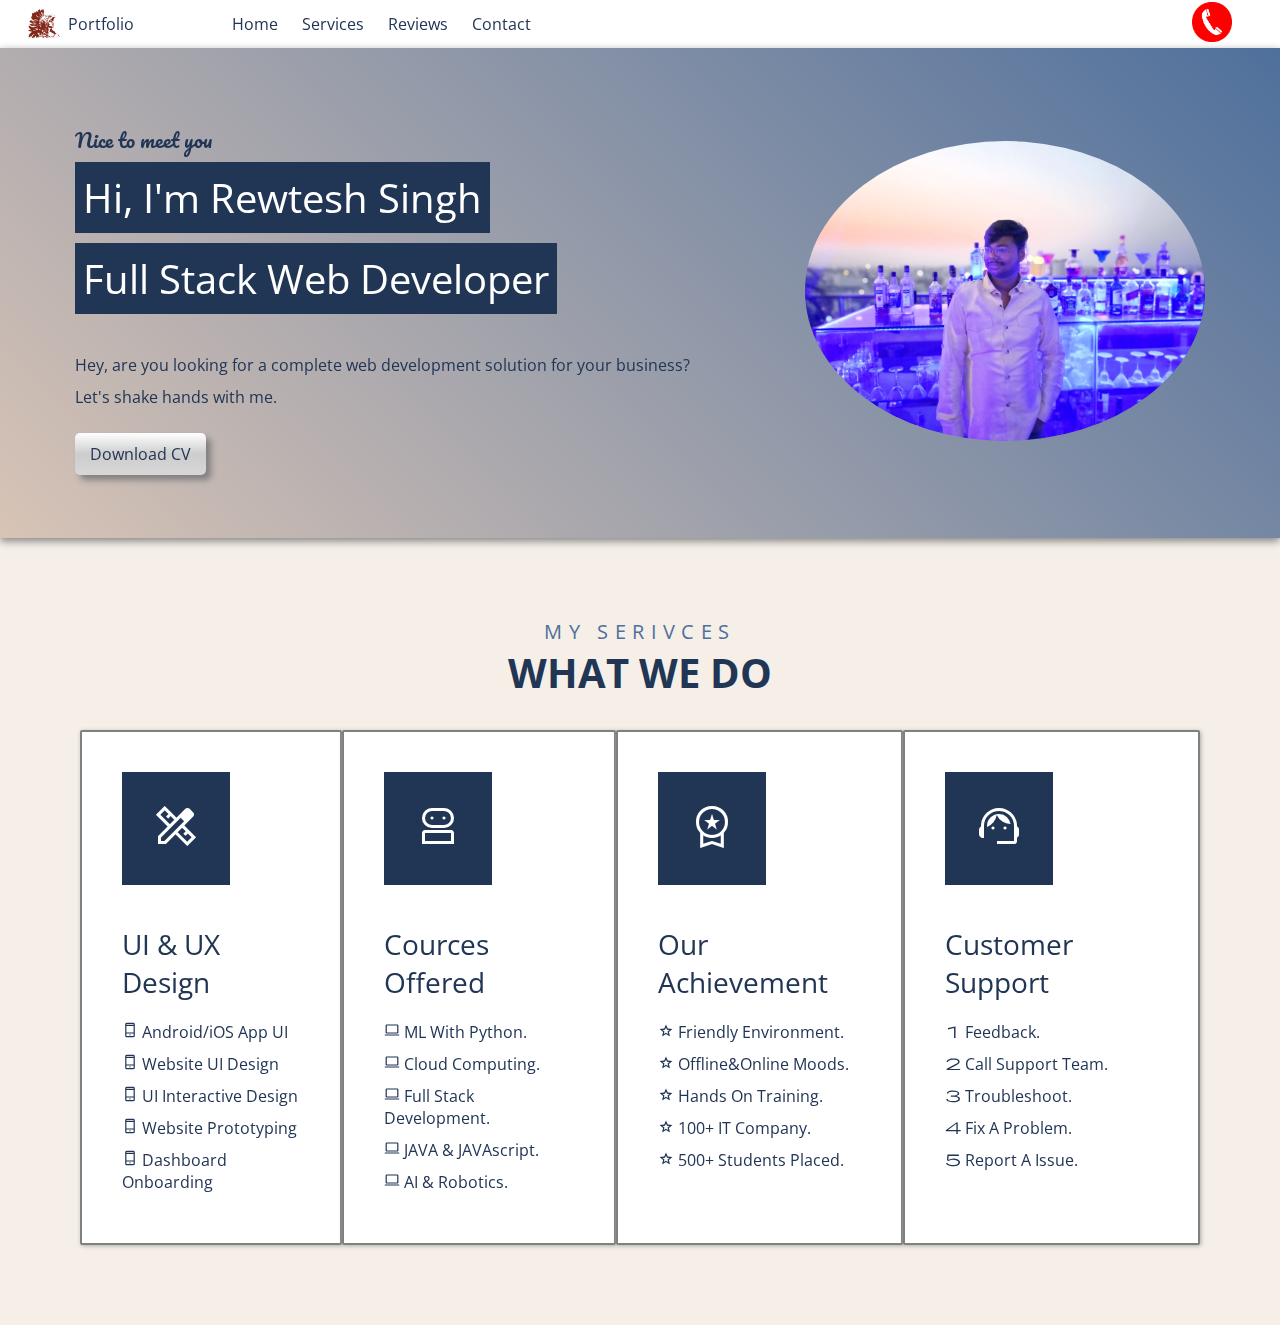
<file: index.html>
<!DOCTYPE html>
<html lang="en">
<head>
    <!-- Meta Tags -->
    <meta charset="UTF-8">
    <meta http-equiv="X-UA-Compatible" content="IE=edge">
    <meta name="viewport" content="width=device-width, initial-scale=1.0">
    
    <!-- Title -->
    <title>Rewtesh Singh Portfolio</title>
    
    <!-- Fonts -->
    <link rel="preconnect" href="https://fonts.googleapis.com">
    <link rel="preconnect" href="https://fonts.gstatic.com" crossorigin>
    <link href="https://fonts.googleapis.com/css2?family=Open+Sans:wght@600&display=swap" rel="stylesheet">
    <link href="https://fonts.googleapis.com/css2?family=Pacifico&display=swap" rel="stylesheet">

    <!-- Icons -->
    <link rel="stylesheet" href="https://fonts.googleapis.com/css2?family=Material+Symbols+Outlined:opsz,wght,FILL,GRAD@48,400,0,0" />
    <link rel="stylesheet" href="https://fonts.googleapis.com/css2?family=Material+Symbols+Outlined:opsz,wght,FILL,GRAD@48,400,0,0" />
    <link rel="stylesheet" href="https://fonts.googleapis.com/css2?family=Material+Symbols+Outlined:opsz,wght,FILL,GRAD@48,400,0,0" />
    <link rel="stylesheet" href="https://fonts.googleapis.com/css2?family=Material+Symbols+Outlined:opsz,wght,FILL,GRAD@20..48,100..700,0..1,-50..200" />
    <!-- Styles -->
    <link rel="stylesheet" href="style/day4.css">
</head>
<body>
    <div class="navigation">
        <div class="logo">
            <img class="logoImage" src="style/logo.png" alt="">
            <!-- <span class="logoTitle">Portfolio</span> -->
            <a href="#"><span class="logoTitle">Portfolio</span></a>
        </div>

        <div class="menuItems">
            <a href="#"><span class="menuItem">Home</span></a>
            <a href="#"><span class="menuItem">Services</span></a>
            <a href="#"><span class="menuItem">Reviews</span></a>
            <a href="#"><span class="menuItem">Contact</span></a>
        </div>

        <div class="contact">
            <a class="contactButton" href="#">
                <img class="contactImage" src="style/call.png" alt="">
            </a>
        </div>
    </div>

    <div class="banner">
        <div class="bannerLeft">
            <div class="greeting">
                Nice to meet you
            </div>
            <div class="title">
                <div class="titleSpan">
                    Hi, I'm Rewtesh Singh
                </div>                                
                <div class="titleSpan">
                    Full Stack Web Developer
                </div>
            </div>
            <div class="description">
                Hey, are you looking for a complete web development
                solution for your business? 
                Let's shake hands with me.
            </div>
            <div class="showCV">
                <a href="#" class="showCVButton">
                    Download CV
                </a>
            </div>
        </div>

        <div class="bannerRight">
            <img class="bannerImage" src="style/IMG20230305185233.jpg" alt="">
        </div>
    </div>

    <div class="services">
        <!-- Service Text Headings -->
        <div class="serviceText">
            <!-- service text sub-heading -->
            <div class="textSubHeading">My Serivces</div>

            <!-- Service text heading -->
            <div class="textHeading">What we do</div>
        </div>

        <!-- Service Cards -->
        <div class="serviceCards">
            <div class="serviceCard">
                <div class="serviceIconDiv">
                    <span class="serviceIcon material-symbols-outlined">
                        design_services
                        </span>
                </div>
                <div class="serviceTitle">UI & UX Design</div>
                <div class="serviceFeatures">
                    <div class="serviceFeature">
                        <span class="serviceFeatureIcon material-symbols-outlined">
                            phone_iphone
                        </span>
                        <span class="serviceFeatureText">Android/iOS App UI</span>
                    </div>
                    <div class="serviceFeature">
                        <span class="serviceFeatureIcon material-symbols-outlined">
                            phone_iphone
                        </span>
                        <span class="serviceFeatureText">Website UI Design</span>
                    </div>
                    <div class="serviceFeature">
                        <span class="serviceFeatureIcon material-symbols-outlined">
                            phone_iphone
                        </span>
                        <span class="serviceFeatureText">UI Interactive Design</span>
                    </div>
                    <div class="serviceFeature">
                        <span class="serviceFeatureIcon material-symbols-outlined">
                            phone_iphone
                        </span>
                        <span class="serviceFeatureText">Website Prototyping</span>
                    </div>
                    <div class="serviceFeature">
                        <span class="serviceFeatureIcon material-symbols-outlined">
                            phone_iphone
                        </span>
                        <span class="serviceFeatureText">Dashboard Onboarding</span>
                    </div>
                </div>
            </div>

            <div class="serviceCard">
                <div class="serviceIconDiv">
                    <span class="serviceIcon material-symbols-outlined">
                        robot_2
                        </span>
                </div>
                <div class="serviceTitle">Cources Offered</div>
                <div class="serviceFeatures">
                    <div class="serviceFeature">
                        <span class="serviceFeatureIcon material-symbols-outlined">
                            computer
                        </span>
                        <span class="serviceFeatureText">ML With Python.</span>
                    </div>
                    <div class="serviceFeature">
                        <span class="serviceFeatureIcon material-symbols-outlined">
                            computer 
                        </span>
                        <span class="serviceFeatureText">Cloud Computing.</span>
                    </div>
                    <div class="serviceFeature">
                        <span class="serviceFeatureIcon material-symbols-outlined">
                            computer 
                        </span>
                        <span class="serviceFeatureText">Full Stack Development.</span>
                    </div>
                    <div class="serviceFeature">
                        <span class="serviceFeatureIcon material-symbols-outlined">
                            computer 
                        </span>
                        <span class="serviceFeatureText">JAVA & JAVAscript.</span>
                    </div>
                    <div class="serviceFeature">
                        <span class="serviceFeatureIcon material-symbols-outlined">
                            computer 
                        </span>
                        <span class="serviceFeatureText">AI & Robotics.</span>
                    </div>
                </div>
            </div>
            <div class="serviceCard">
                <div class="serviceIconDiv">
                    <span class="serviceIcon material-symbols-outlined">
                        workspace_premium
                        </span>
                </div>
                <div class="serviceTitle">Our Achievement</div>
                <div class="serviceFeatures">
                    <div class="serviceFeature">
                        <span class="serviceFeatureIcon material-symbols-outlined">
                            star
                        </span>
                        <span class="serviceFeatureText">Friendly Environment.</span>
                    </div>
                    <div class="serviceFeature">
                        <span class="serviceFeatureIcon material-symbols-outlined">
                            star
                        </span>
                        <span class="serviceFeatureText">Offline&Online Moods.</span>
                    </div>
                    <div class="serviceFeature">
                        <span class="serviceFeatureIcon material-symbols-outlined">
                            star
                        </span>
                        <span class="serviceFeatureText">Hands On Training.</span>
                    </div>
                    <div class="serviceFeature">
                        <span class="serviceFeatureIcon material-symbols-outlined">
                            star
                        </span>
                        <span class="serviceFeatureText">100+ IT Company.</span>
                    </div>
                    <div class="serviceFeature">
                        <span class="serviceFeatureIcon material-symbols-outlined">
                            star
                        </span>
                        <span class="serviceFeatureText">500+ Students Placed.</span>
                    </div>
                </div>
            </div>
            <div class="serviceCard">
                <div class="serviceIconDiv">
                    <span class="serviceIcon material-symbols-outlined">support_agent</span>
                </div>
                <div class="serviceTitle">Customer Support</div>
                <div class="serviceFeatures">
                    <div class="serviceFeature">
                        <span class="serviceFeatureIcon material-symbols-outlined">
                            1
                        </span>
                        <span class="serviceFeatureText">Feedback.</span>
                    </div>
                    <div class="serviceFeature">
                        <span class="serviceFeatureIcon material-symbols-outlined">
                            2
                        </span>
                        <span class="serviceFeatureText">Call Support Team.</span>
                    </div>
                    <div class="serviceFeature">
                        <span class="serviceFeatureIcon material-symbols-outlined">
                            3
                        </span>
                        <span class="serviceFeatureText">Troubleshoot.</span>
                    </div>
                    <div class="serviceFeature">
                        <span class="serviceFeatureIcon material-symbols-outlined">
                            4
                        </span>
                        <span class="serviceFeatureText">Fix A Problem.</span>
                    </div>
                    <div class="serviceFeature">
                        <span class="serviceFeatureIcon material-symbols-outlined">
                            5
                        </span>
                        <span class="serviceFeatureText">Report A Issue.</span>
                    </div>
                </div>
            </div>
        </div>
    </div>


</body>
</html>
</file>
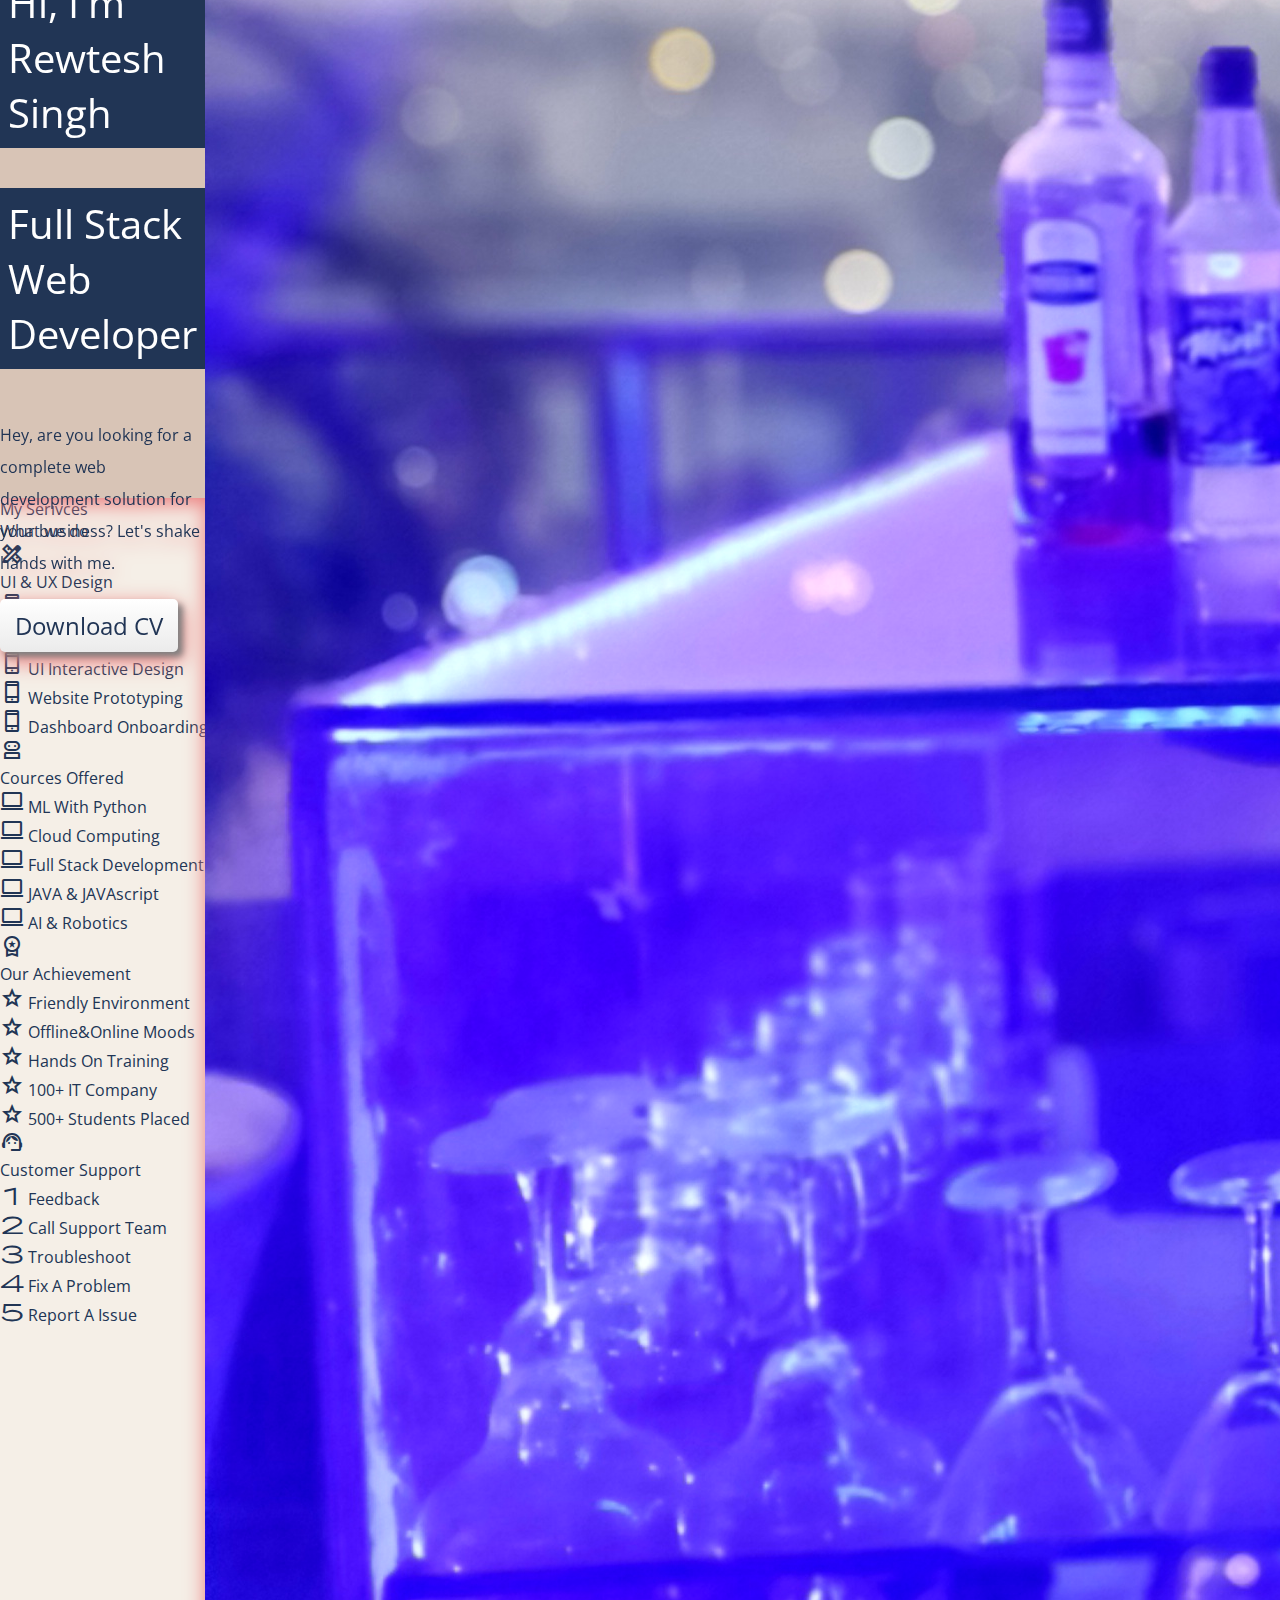
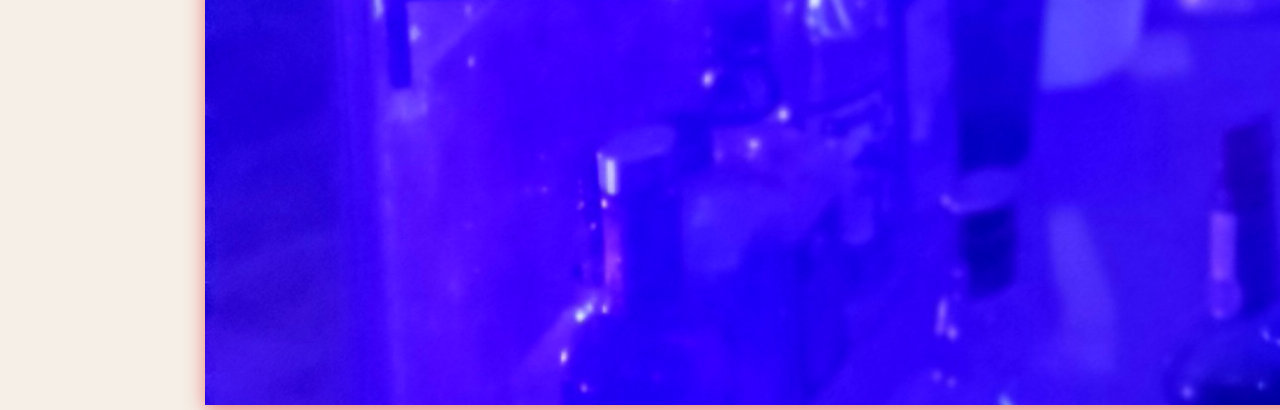
<file: Day-4/index.html>
<!DOCTYPE html>
<html lang="en">
<head>
    <!-- Meta Tags -->
    <meta charset="UTF-8">
    <meta http-equiv="X-UA-Compatible" content="IE=edge">
    <meta name="viewport" content="width=device-width, initial-scale=1.0">
    
    <!-- Title -->
    <title>My Portfolio</title>
    
    <!-- Fonts -->
    <link rel="preconnect" href="https://fonts.googleapis.com">
    <link rel="preconnect" href="https://fonts.gstatic.com" crossorigin>
    <link href="https://fonts.googleapis.com/css2?family=Open+Sans:wght@600&display=swap" rel="stylesheet">
    <link href="https://fonts.googleapis.com/css2?family=Pacifico&display=swap" rel="stylesheet">

    <!-- Icons -->
    <link rel="stylesheet" href="https://fonts.googleapis.com/css2?family=Material+Symbols+Outlined:opsz,wght,FILL,GRAD@48,400,0,0" />
    <link rel="stylesheet" href="https://fonts.googleapis.com/css2?family=Material+Symbols+Outlined:opsz,wght,FILL,GRAD@48,400,0,0" />
    <link rel="stylesheet" href="https://fonts.googleapis.com/css2?family=Material+Symbols+Outlined:opsz,wght,FILL,GRAD@48,400,0,0" />
    <link rel="stylesheet" href="https://fonts.googleapis.com/css2?family=Material+Symbols+Outlined:opsz,wght,FILL,GRAD@20..48,100..700,0..1,-50..200" />
    <!-- Styles -->
    <link rel="stylesheet" href="day4.css">
</head>
<body>
    <div class="navigation">
        <div class="logo">
            <img class="logoImage" src="logo.png" alt="">
            <span class="logoTitle">Portfolio</span>
        </div>

        <div class="menuItems">
            <a href="#"><span class="menuItem">Home</span></a>
            <a href="#"><span class="menuItem">Services</span></a>
            <a href="#"><span class="menuItem">Reviews</span></a>
            <a href="#"><span class="menuItem">Contact</span></a>
        </div>

        <div class="contact">
            <a class="contactButton" href="#">
                <img class="contactImage" src="call.png" alt="">
            </a>
        </div>
    </div>

    <div class="banner">
        <div class="bannerLeft">
            <div class="greeting">
                Nice to meet you
            </div>
            <div class="title">
                <div class="titleSpan">
                    Hi, I'm Rewtesh Singh
                </div>                                
                <div class="titleSpan">
                    Full Stack Web Developer
                </div>
            </div>
            <div class="description">
                Hey, are you looking for a complete web development
                solution for your business? 
                Let's shake hands with me.
            </div>
            <div class="showCV">
                <a href="#" class="showCVButton">
                    Download CV
                </a>
            </div>
        </div>

        <div class="bannerRight">
            <img class="bannerImage" src="IMG20230305185233.jpg" alt="">
        </div>
    </div>

    <div class="services">
        <!-- Service Text Headings -->
        <div class="serviceText">
            <!-- service text sub-heading -->
            <div class="textSubHeading">My Serivces</div>

            <!-- Service text heading -->
            <div class="textHeading">What we do</div>
        </div>

        <!-- Service Cards -->
        <div class="serviceCards">
            <div class="serviceCard">
                <div class="serviceIconDiv">
                    <span class="serviceIcon material-symbols-outlined">
                        design_services
                        </span>
                </div>
                <div class="serviceTitle">UI & UX Design</div>
                <div class="serviceFeatures">
                    <div class="serviceFeature">
                        <span class="serviceFeatureIcon material-symbols-outlined">
                            phone_iphone
                        </span>
                        <span class="serviceFeatureText">Android/iOS App UI</span>
                    </div>
                    <div class="serviceFeature">
                        <span class="serviceFeatureIcon material-symbols-outlined">
                            phone_iphone
                        </span>
                        <span class="serviceFeatureText">Website UI Design</span>
                    </div>
                    <div class="serviceFeature">
                        <span class="serviceFeatureIcon material-symbols-outlined">
                            phone_iphone
                        </span>
                        <span class="serviceFeatureText">UI Interactive Design</span>
                    </div>
                    <div class="serviceFeature">
                        <span class="serviceFeatureIcon material-symbols-outlined">
                            phone_iphone
                        </span>
                        <span class="serviceFeatureText">Website Prototyping</span>
                    </div>
                    <div class="serviceFeature">
                        <span class="serviceFeatureIcon material-symbols-outlined">
                            phone_iphone
                        </span>
                        <span class="serviceFeatureText">Dashboard Onboarding</span>
                    </div>
                </div>
            </div>

            <div class="serviceCard">
                <div class="serviceIconDiv">
                    <span class="serviceIcon material-symbols-outlined">
                        robot_2
                        </span>
                </div>
                <div class="serviceTitle">Cources Offered</div>
                <div class="serviceFeatures">
                    <div class="serviceFeature">
                        <span class="serviceFeatureIcon material-symbols-outlined">
                            computer
                        </span>
                        <span class="serviceFeatureText">ML With Python</span>
                    </div>
                    <div class="serviceFeature">
                        <span class="serviceFeatureIcon material-symbols-outlined">
                            computer 
                        </span>
                        <span class="serviceFeatureText">Cloud Computing</span>
                    </div>
                    <div class="serviceFeature">
                        <span class="serviceFeatureIcon material-symbols-outlined">
                            computer 
                        </span>
                        <span class="serviceFeatureText">Full Stack Development</span>
                    </div>
                    <div class="serviceFeature">
                        <span class="serviceFeatureIcon material-symbols-outlined">
                            computer 
                        </span>
                        <span class="serviceFeatureText">JAVA & JAVAscript</span>
                    </div>
                    <div class="serviceFeature">
                        <span class="serviceFeatureIcon material-symbols-outlined">
                            computer 
                        </span>
                        <span class="serviceFeatureText">AI & Robotics</span>
                    </div>
                </div>
            </div>
            <div class="serviceCard">
                <div class="serviceIconDiv">
                    <span class="serviceIcon material-symbols-outlined">
                        workspace_premium
                        </span>
                </div>
                <div class="serviceTitle">Our Achievement</div>
                <div class="serviceFeatures">
                    <div class="serviceFeature">
                        <span class="serviceFeatureIcon material-symbols-outlined">
                            star
                        </span>
                        <span class="serviceFeatureText">Friendly Environment</span>
                    </div>
                    <div class="serviceFeature">
                        <span class="serviceFeatureIcon material-symbols-outlined">
                            star
                        </span>
                        <span class="serviceFeatureText">Offline&Online Moods</span>
                    </div>
                    <div class="serviceFeature">
                        <span class="serviceFeatureIcon material-symbols-outlined">
                            star
                        </span>
                        <span class="serviceFeatureText">Hands On Training</span>
                    </div>
                    <div class="serviceFeature">
                        <span class="serviceFeatureIcon material-symbols-outlined">
                            star
                        </span>
                        <span class="serviceFeatureText">100+ IT Company</span>
                    </div>
                    <div class="serviceFeature">
                        <span class="serviceFeatureIcon material-symbols-outlined">
                            star
                        </span>
                        <span class="serviceFeatureText">500+ Students Placed</span>
                    </div>
                </div>
            </div>
            <div class="serviceCard">
                <div class="serviceIconDiv">
                    <span class="serviceIcon material-symbols-outlined">support_agent</span>
                </div>
                <div class="serviceTitle">Customer Support</div>
                <div class="serviceFeatures">
                    <div class="serviceFeature">
                        <span class="serviceFeatureIcon material-symbols-outlined">
                            1
                        </span>
                        <span class="serviceFeatureText">Feedback</span>
                    </div>
                    <div class="serviceFeature">
                        <span class="serviceFeatureIcon material-symbols-outlined">
                            2
                        </span>
                        <span class="serviceFeatureText">Call Support Team</span>
                    </div>
                    <div class="serviceFeature">
                        <span class="serviceFeatureIcon material-symbols-outlined">
                            3
                        </span>
                        <span class="serviceFeatureText">Troubleshoot</span>
                    </div>
                    <div class="serviceFeature">
                        <span class="serviceFeatureIcon material-symbols-outlined">
                            4
                        </span>
                        <span class="serviceFeatureText">Fix A Problem</span>
                    </div>
                    <div class="serviceFeature">
                        <span class="serviceFeatureIcon material-symbols-outlined">
                            5
                        </span>
                        <span class="serviceFeatureText">Report A Issue</span>
                    </div>
                </div>
            </div>
        </div>
    </div>


</body>
</html>
</file>
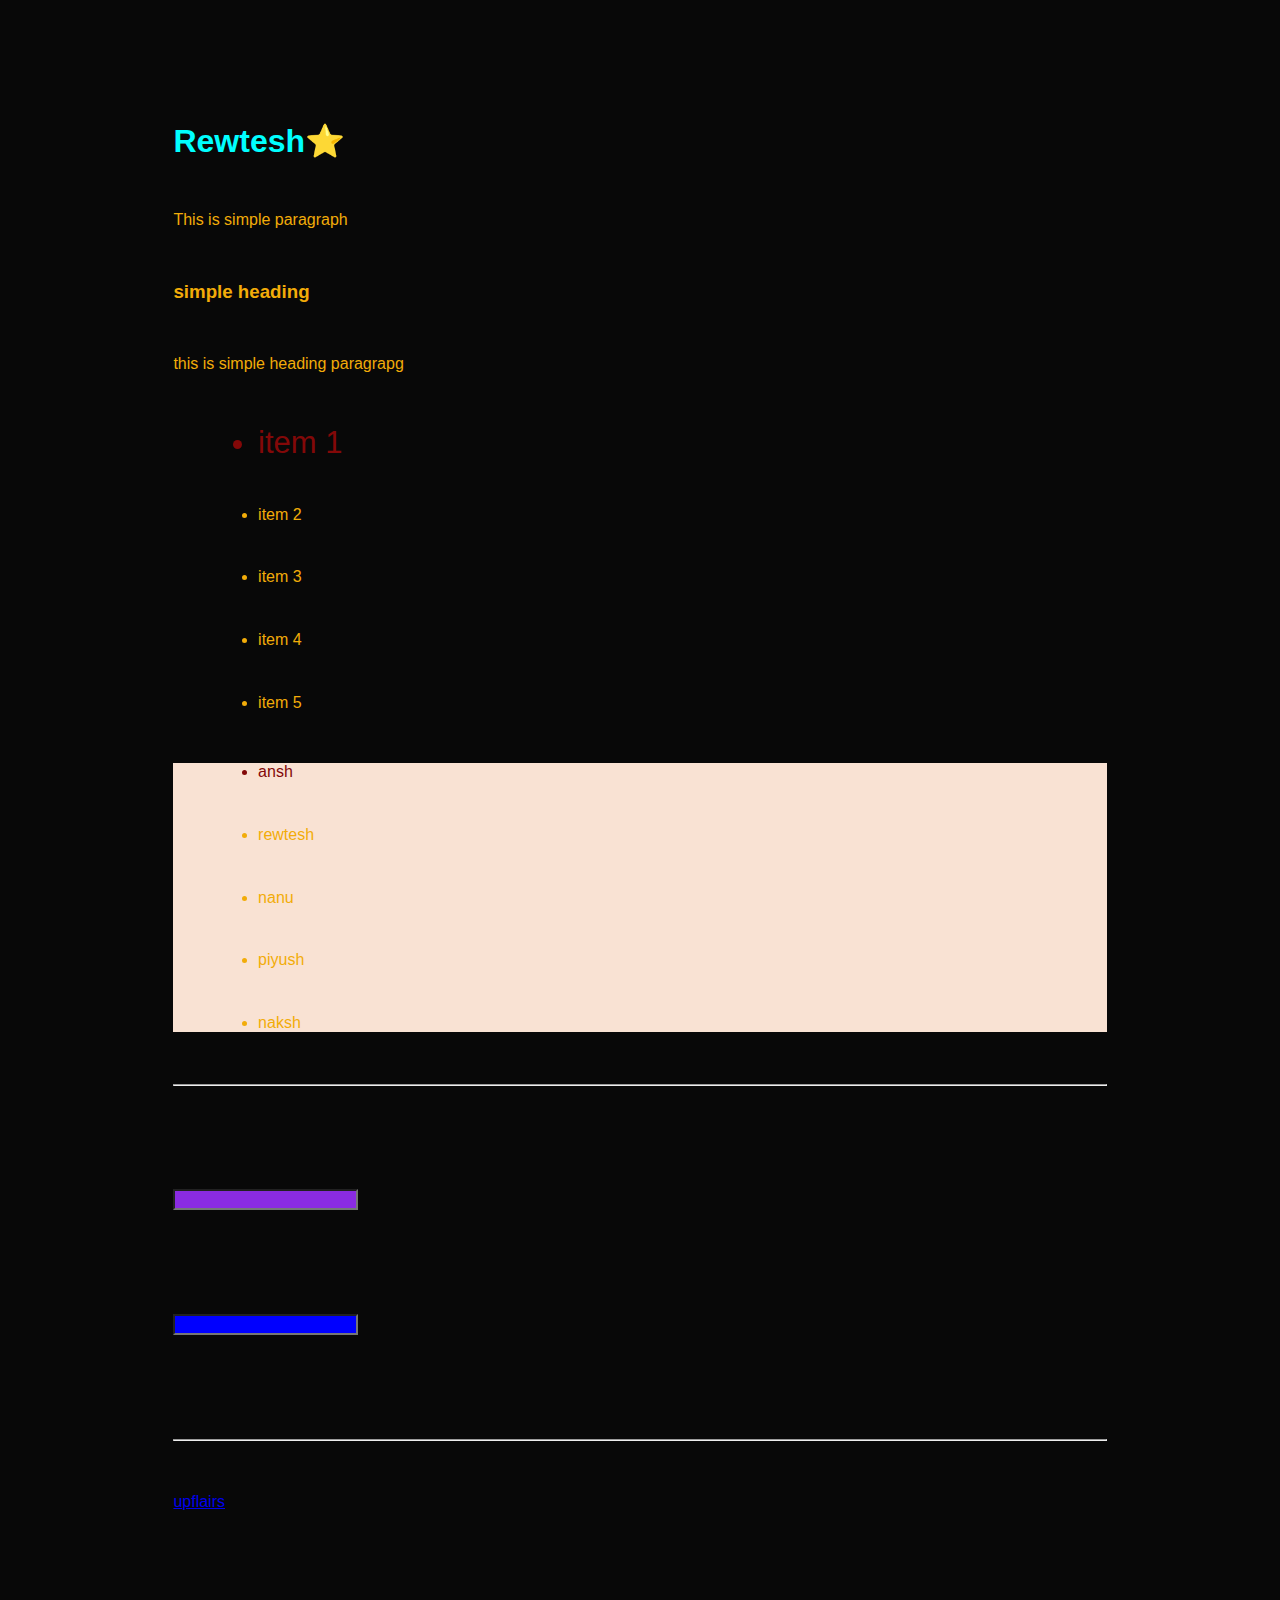
<file: Day - 1/day1.html>
<!DOCTYPE html>
<html lang="en">

<head>
    <title>Learning CSS</title>
    <style>
        p {
            font-family: 'Gill Sans', 'Gill Sans MT', Calibri, 'Trebuchet MS', sans-serif;
        }
    </style>
    <link rel="stylesheet" href="day1.css">
</head>

<body>
    <h1 style="color:aqua;">Rewtesh⭐</h1>
    <p>This is simple paragraph</p>
    <h3> simple heading</h3>
    <p> this is simple heading paragrapg</p>
    <ul>
        <li class="first large">item 1</li>
        <li>item 2</li>
        <li>item 3</li>
        <li>item 4</li>
        <li>item 5</li>
    </ul>

    <ul id="eklist">
        <li class="first">ansh</li>
        <li>rewtesh</li>
        <li>nanu</li>
        <li>piyush</li>
        <li>naksh</li>


    </ul>
    <hr>
    <input type="text" name="a" id="1"><br>
    <input type="email" name="b" id="2"><br>
    <hr>
    

    <a href="upfalirs.com">upflairs</a>
   


</body>

</html>
</file>
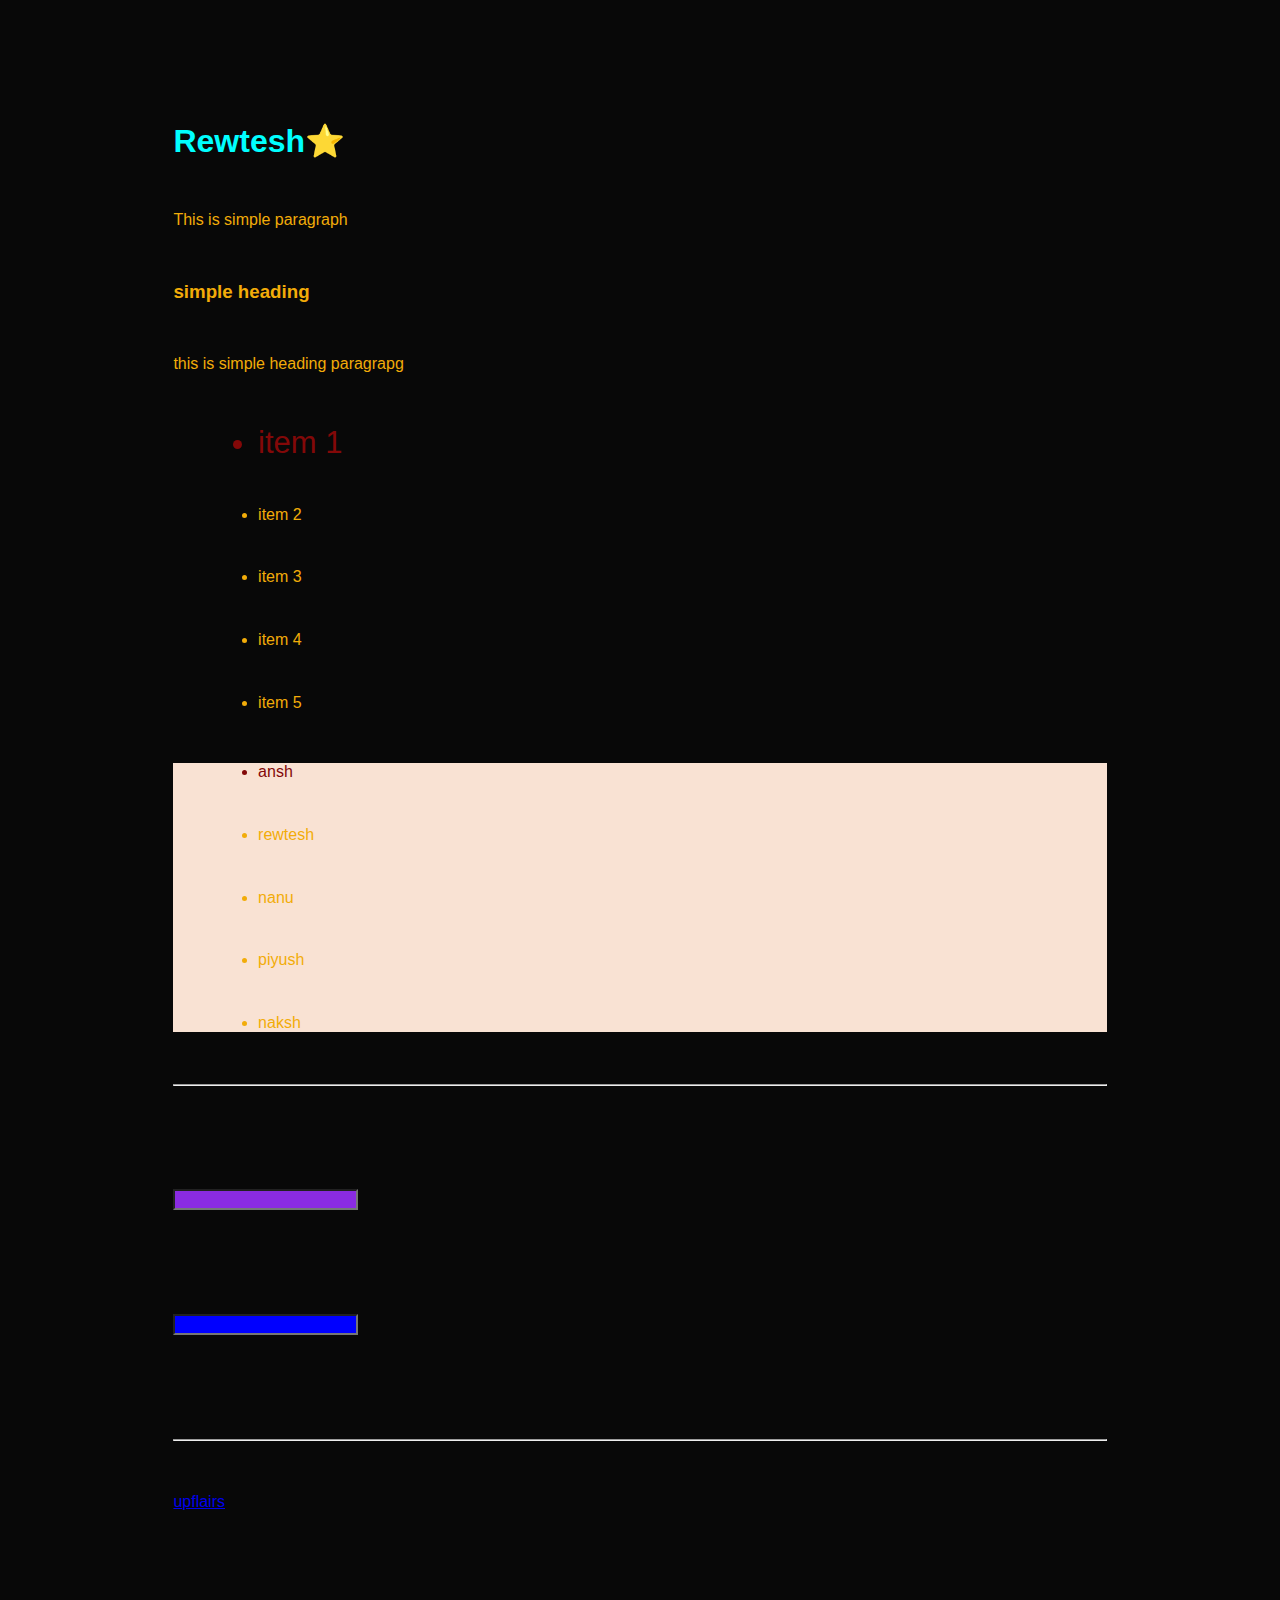
<file: Day-1/day1.html>
<!DOCTYPE html>
<html lang="en">

<head>
    <title>Learning CSS</title>
    <style>
        p {
            font-family: 'Gill Sans', 'Gill Sans MT', Calibri, 'Trebuchet MS', sans-serif;
        }
    </style>
    <link rel="stylesheet" href="day1.css">
</head>

<body>
    <h1 style="color:aqua;">Rewtesh⭐</h1>
    <p>This is simple paragraph</p>
    <h3> simple heading</h3>
    <p> this is simple heading paragrapg</p>
    <ul>
        <li class="first large">item 1</li>
        <li>item 2</li>
        <li>item 3</li>
        <li>item 4</li>
        <li>item 5</li>
    </ul>

    <ul id="eklist">
        <li class="first">ansh</li>
        <li>rewtesh</li>
        <li>nanu</li>
        <li>piyush</li>
        <li>naksh</li>

    

    </ul>
    <hr>
    <input type="text" name="a" id="1"><br>
    <input type="email" name="b" id="2"><br>
    <hr>
    

    <a href="upfalirs.com">upflairs</a>
   


</body>

</html>
</file>
<file: style/day4.css>
/* Define The global or root variables */
:root{
    --primaryColor :#213555;
    --backgroundColor :#F5EFE7;
    --primaryAccentColor :#4F709C;
    --secondaryColor : #D8C4B6;
    --whiteColor:white;
    --blackColor:#222222;
    --primaryFont: 'Open Sans', sans-serif;
    --cursiveFont: 'Pacifico', cursive;

    --navbarHeight: 3rem;
}

/* Main CSS */
body{
    background-color: var(--backgroundColor);
    color: var(--primaryColor);
    font-family: var(--primaryFont);
    margin-top: 0px;
    margin-left: 0px;
    margin-right: 0px;
}
a {
    text-decoration: none;
    color: var(--primaryColor);
}
a:hover{
    color: var(--primaryAccentColor);
}

/* Navigation Bar */
.navigation{
    background-color: var(--whiteColor);
    height: var(--navbarHeight);
    display: flex;
    justify-content: space-around;
    align-items: center;
    filter: drop-shadow(0px 3px 4px grey);
    /* margin-bottom: 15px; */
}
.logo{
    display:flex;
    padding-left: 20px;
    width: 12rem;
    align-items: center;
}
.logoImage{
    padding: 8px;
    height: 2rem;    
    /* float:left; */
}
.contactImage{
    padding: 8px;
    height: 2.5rem;  
    margin-right: 40px;
}
.menuItems{
    flex-grow:2;
}
.menuItem{
    margin-left: 20px;
}

/* Banner */
.banner{
    display: flex;
    height: 450px;
    background: linear-gradient(45deg, var(--secondaryColor),var(--primaryAccentColor));
    filter: drop-shadow(0px 3px 4px grey); /*x, y, radius,color */
    justify-content: space-around;
    align-items: center;
    padding: 20px;
}
.bannerLeft{
    width: 50%;
}
.bannerImage{
    height: 300px;
    border-radius: 100%;
}
.greeting{
    font-family: var(--cursiveFont);
    font-size: 1.25rem;
}
.title{
    font-size: 2.5rem;
    color: white;
}
.titleSpan{
    display: inline-block;
    background-color: var(--primaryColor);
    padding: 0.5rem; 
    margin: 5px 0px;   
}
.description{
    margin: 30px 0px;
    line-height: 2rem;
}
.showCVButton{
    background: linear-gradient(
        white, rgb(205,205,205),rgb(215,215,215)
    );
    padding: 10px 15px;
    border-radius: 5px;
    filter: drop-shadow(5px 5px 3px grey);
}
.showCVButton:hover{
    background: linear-gradient(
        white, rgb(215,215,215)
    );
}

/* Services Section */
.services{
    margin: 5rem;    
}
.serviceText{
    text-align: center;
    text-transform: uppercase;
}
.textSubHeading{
    color: var(--primaryAccentColor);
    letter-spacing: 0.4rem;
    font-size: 1.25rem;
}
.textHeading{
    font-size: 2.5rem;
    font-weight: bold;
}
.serviceCards{
    margin-top: 30px;
    display: flex;
    justify-content: space-around;
}
.serviceCard{
    background-color: white;
    border: 2px solid grey;
    border-radius: 2px;
    filter: drop-shadow(1px 1px 2px #aaaaaa);
    /* margin: 15px; */
    padding: 40px;
}
.serviceCard:hover{
    background-color: white;
    filter: drop-shadow(3px 3px 8px grey);
}
.serviceIconDiv{
    background-color: var(--primaryColor);
    padding: 30px;
    display: inline-block;
    margin-bottom: 20px;       
}
.serviceIcon{
    font-size: 3rem;
    color: white;
}
.serviceTitle{
    font-size: 1.75rem;
    margin: 20px 0px;
}
.serviceFeature{
    font-size: 1rem;
    margin: 10px 0px;
}
.serviceFeatureIcon{
    font-size: 1rem;
}
</file>
<file: Day-4/day4.css>
/* Define The global or root variables */
:root{
    --primaryColor :#213555;
    --backgroundColor :#F5EFE7;
    --primaryAccentColor :#4F709C;
    --secondaryColor : #D8C4B6;
    --whiteColor:white;
    --blackColor:#222222;
    --primaryFont: 'Open Sans', sans-serif;
    --navbarHeight: 3rem;
    --cursivefont : 'Pacifico',cursive;
}

/* Main CSS */
body{
    background-color: var(--backgroundColor);
    color: var(--primaryColor);
    font-family: var(--primaryFont);
    margin-top: 0px;
    margin-left: 0px;
    margin-right: 0px;
}
a {
    text-decoration: none;
    color: var(--primaryColor);
}
a:hover{
    color: var(--primaryAccentColor);
}
.navigation{
    background-color: var(--whiteColor);
    height: var(--navbarHeight);
    display: flex;
    justify-content: space-around;
    align-items: center;
    filter: drop-shadow(0px 5px 10px rgb(235, 125, 125));
}
.logo{
    display:flex;
    padding-left: 20px;
    width: 12rem;
    align-items: center;
}
.logoImage{
    padding: 8px;
    height: 2rem;    
    /* float:left; */
}
.contactImage{
    padding: 8px;
    height: 2rem;  
    margin-right: 180px;
}
.menuItems{
    flex-grow:2;
}
.menuItem{
    margin-left: 20px;
}
/* banner */
.banner{
    display: flex;
    height: 450px;
    background-color: linear-gradient(45deg, var(--secondaryColor),var(--primaryAccentColor));
    background-color: var(--secondaryColor);
     filter: drop-shadow(0px 5px 10px rgb(235, 125, 125));
    justify-content: space-around;
    align-items: center;
    
}
.bannerLeft{
   width: 50%;
}
.bannerpicture{
    height: 450px;
    border-radius: 120%;
    /* margin-top: 10% */
}
.greeting{
    font-family: var(--cursivefont);
    font-size: 1.5rem;
}
.title{
    font-size: 3rem;
}
.showCV{
    font-size: 1.5rem;
}
.title{
    font-size: 2.5rem;
    color: white;
}
.titleSpan{
    display: inline-block;
    background-color: var(--primaryColor);
    padding: 0.5rem;
    margin: 20px 0px;
}
.description{
    margin: 30px 0px;
    line-height: 2rem;
}
.showCVButton{
    background: linear-gradient(white,rgb(235,235,235));
    padding: 10px 15px;
    border-radius: 5px;
    filter: drop-shadow(5px 5px 3px grey);
}
.showCVButton:hover{
    background: linear-gradient(
        white,rgb(215,215,215)
    );
}
</file>
<file: Day - 1/day1.css>
/* type selector */
body{
    color: rgb(242, 172, 9);
    background-color: rgb(8, 8, 8);
    font-family: 'Franklin Gothic Medium', 'Arial Narrow', Arial, sans-serif;
}
/* class selector */
.first{
    color: rgb(131, 8, 8);
}
.large{
    font-size: 31px;
}
/* id selector */
#eklist{
    background-color: rgb(249, 226, 211);
}
/* attribute selector */
a[href="upflairs.com"]{
    color: blue;
    text-decoration: none;
} 
input[type="text"]{
    background-color: blueviolet;
}
input[type="email"]{
    background-color: blue;
}
/* pseudo selector */
.first:hower{
    color: aquamarine;
}
/* universal selector */
*{
    margin: 5%;
}
</file>
<file: Day-1/day1.css>
/* type selector */
body{
    color: rgb(242, 172, 9);
    background-color: rgb(8, 8, 8);
    font-family: 'Franklin Gothic Medium', 'Arial Narrow', Arial, sans-serif;
}
/* class selector */
.first{
    color: rgb(131, 8, 8);
}
.large{
    font-size: 31px;
}
/* id selector */
#eklist{
    background-color: rgb(249, 226, 211);
}
/* attribute selector */
a[href="upflairs.com"]{
    color: blue;
    text-decoration: none;
} 
input[type="text"]{
    background-color: blueviolet;
}
input[type="email"]{
    background-color: blue;
}
/* pseudo selector */
.first:hower{
    color: aquamarine;
}
/* universal selector */
*{
    margin: 5%;
}
</file>
